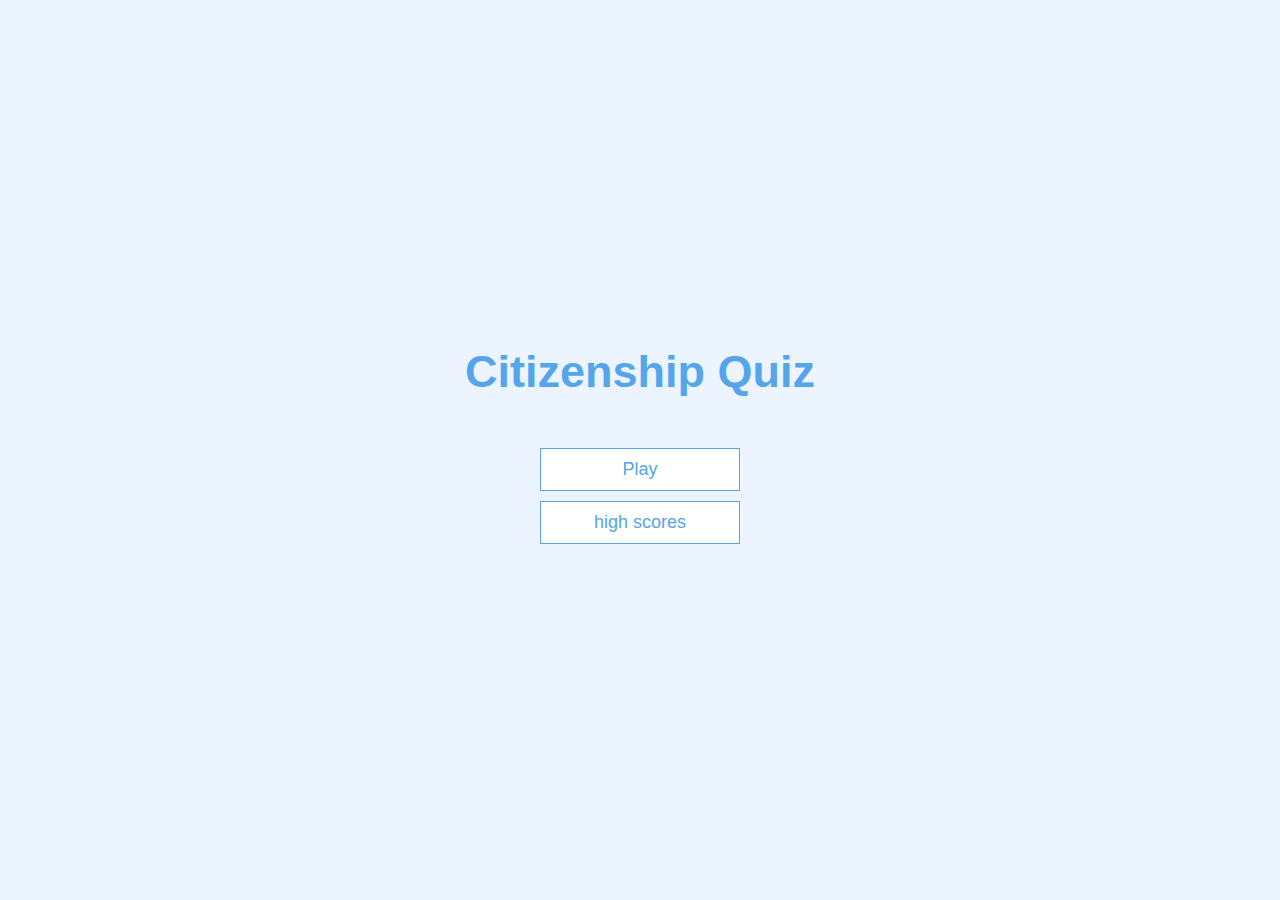
<file: index.html>
<!DOCTYPE html>
<html lang="en">
<head>
    <meta charset="UTF-8">
    <meta name="viewport" content="width=device-width, initial-scale=1.0">
    <title>Quiz</title>
    <link rel="stylesheet" href="app.css">
</head>
<body>
    <div class="container">
        <div id="home" class="flex-center flex-column">
            <h1>Citizenship Quiz</h1>
            <a class="btn" href="/game.html">Play</a>
            <a class="btn" href="/highscores.html">high scores</a>
        </div>
    </div>
</body>
</html>
</file>
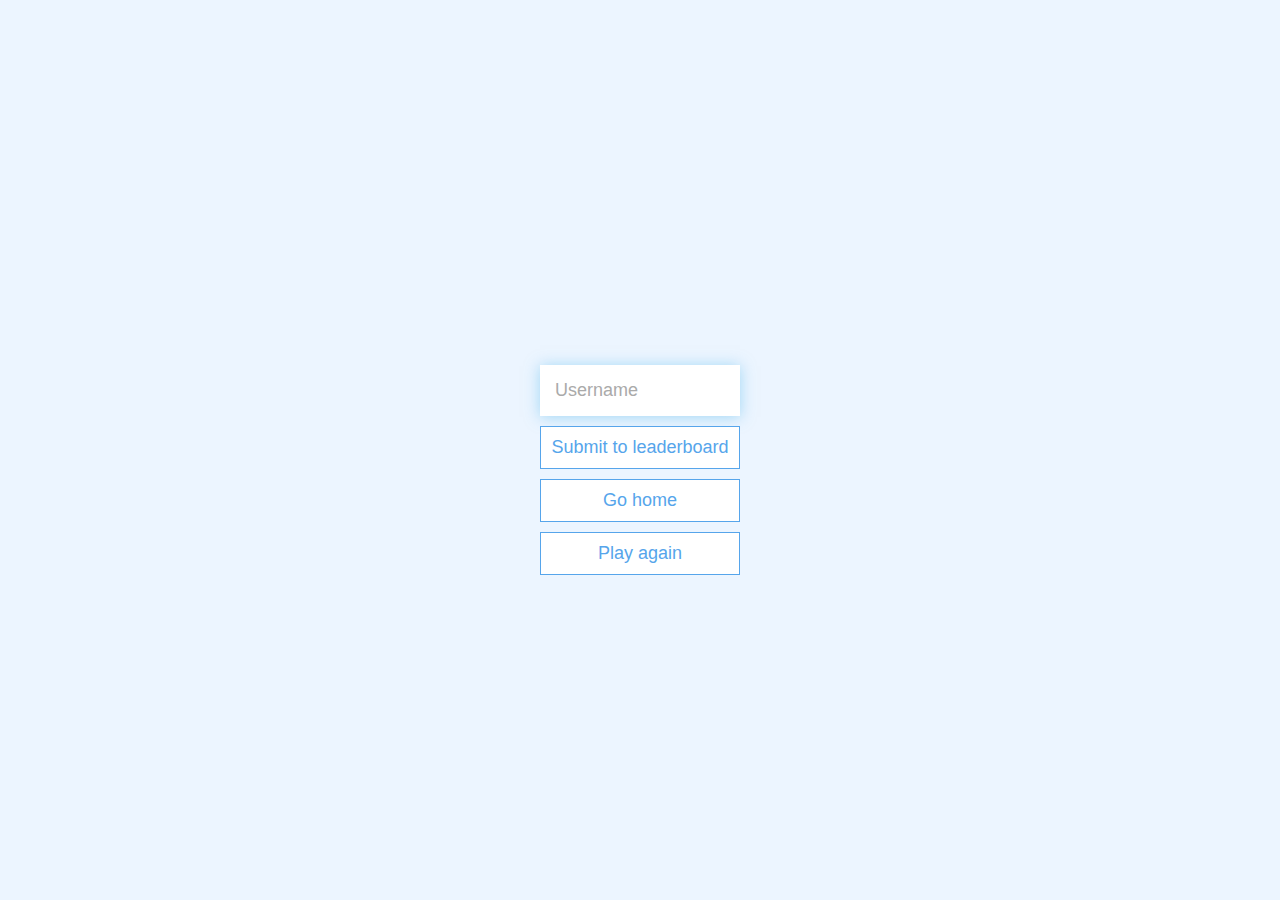
<file: end.html>
<!DOCTYPE html>
<html lang="en">
<head>
    <meta charset="UTF-8">
    <meta name="viewport" content="width=device-width, initial-scale=1.0">
    <title>Congrates!</title>
    <link rel="stylesheet" href="app.css">
</head>
<body>
    <div class="container">
        <div class="flex-center flex-column">
            <h1 id="finalScore">0</h1>
                <form>
                    <input type="text" id="username" name="Username" placeholder="Username">
                    <button class="btn" id="saveScoreBtn" onclick="saveHighScore(event)" disabled>Submit to leaderboard</button>
                </form>
                <a class="btn">Go home</a>
                <a class="btn">Play again</a>
        </div>
    </div>
</body>
<script src="end.js"></script>
</html>
</file>
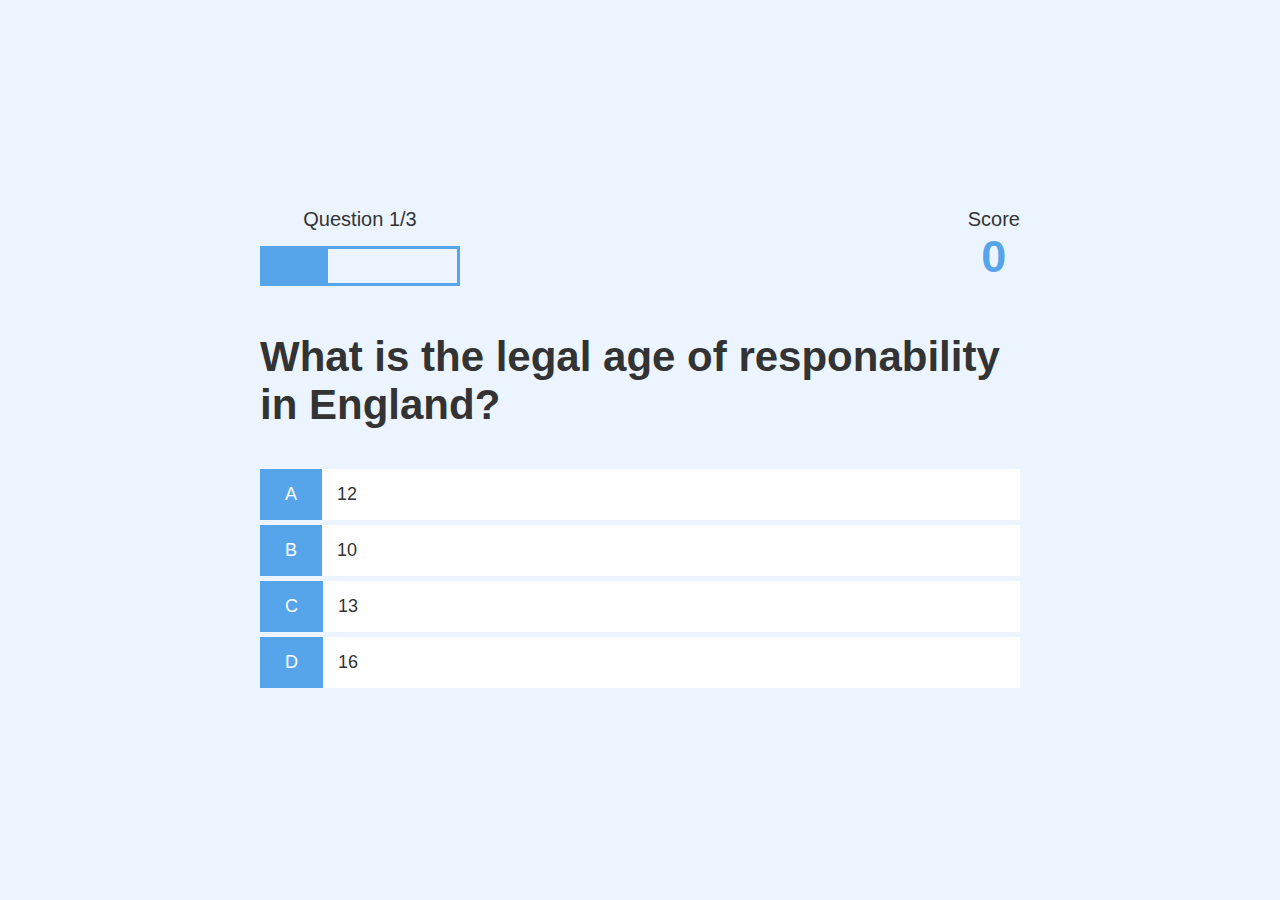
<file: game.html>
<!DOCTYPE html>
<html lang="en">
  <head>
    <meta charset="UTF-8" />
    <meta name="viewport" content="width=device-width, initial-scale=1.0" />
    <meta http-equiv="X-UA-Compatible" content="ie=edge" />
    <title>Quick Quiz - Play</title>
    <link rel="stylesheet" href="app.css" />
    <link rel="stylesheet" href="game.css" />
  </head>
  <body>
    <div class="container">
      <div id="game" class="justify-center flex-column">
        <div id="hud">
            <div id="hud-item">
                <p id="progressText" class="hud-prefix">question</p>
                <div id="progressBar">

                    <div id="progress-Bar-Full"></div>

                </div>
                
            </div>
            <div id="hud-item">
                <p class="hud-prefix">Score</p>
                <h1 class="hud-main-text" id="score">0</h1>
            </div>
        </div>
        <h2 id="question">What is the answer to this questions?</h2>
        <div class="choice-container">
          <p class="choice-prefix">A</p>
          <p class="choice-text" data-number="1">Choice 1</p>
        </div>
        <div class="choice-container">
          <p class="choice-prefix">B</p>
          <p class="choice-text" data-number="2">Choice 2</p>
        </div>
        <div class="choice-container">
          <p class="choice-prefix">C</p>
          <p class="choice-text" data-number="3">Choice 3</p>
        </div>
        <div class="choice-container">
          <p class="choice-prefix">D</p>
          <p class="choice-text" data-number="4">Choice 4</p>
        </div>
      </div>
    </div>
    <script src="game.js"></script>
  </body>
</html>
</file>
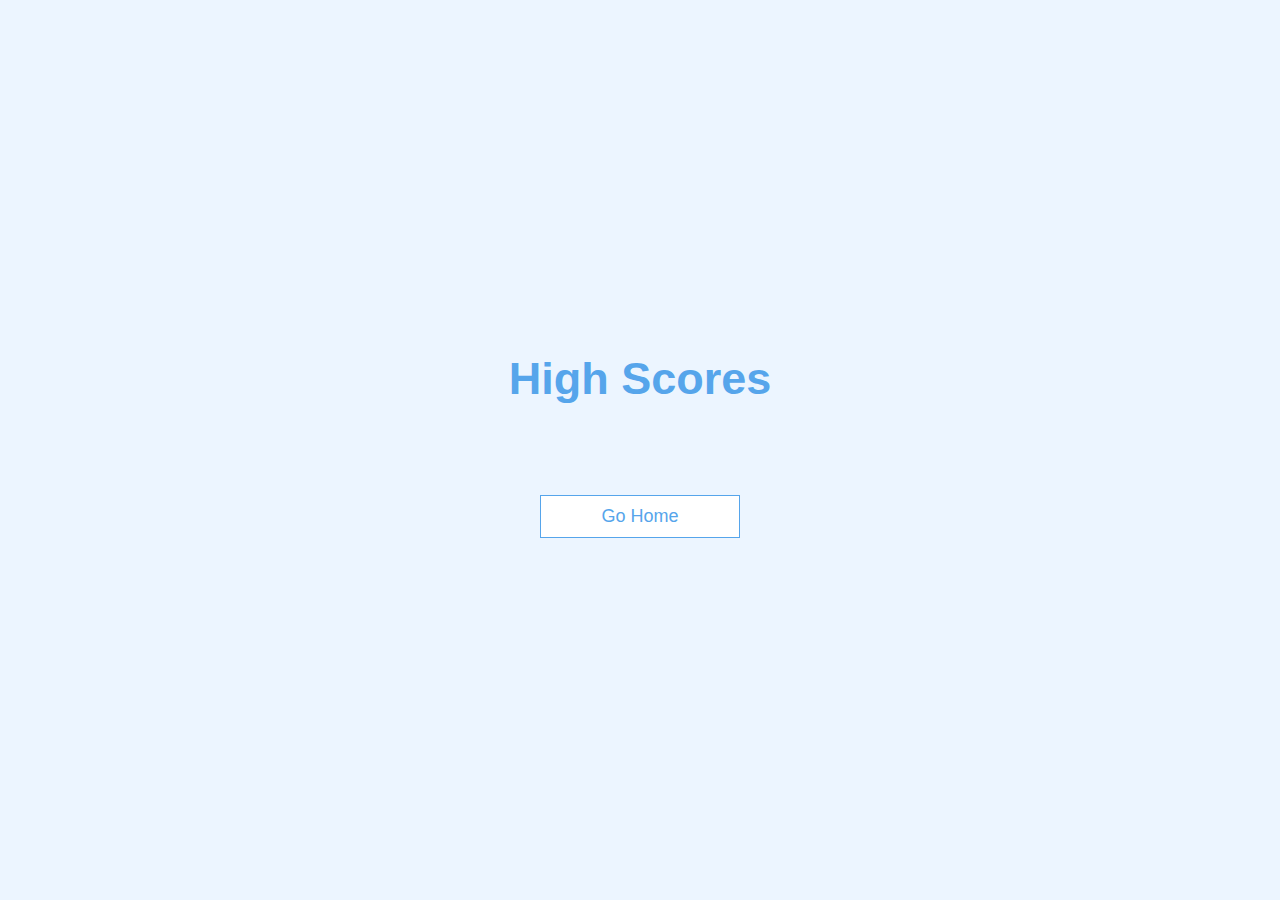
<file: highScores.html>
<!DOCTYPE html>
<html lang="en">
  <head>
    <meta charset="UTF-8" />
    <meta name="viewport" content="width=device-width, initial-scale=1.0" />
    <meta http-equiv="X-UA-Compatible" content="ie=edge" />
    <title>High Scores</title>
    <link rel="stylesheet" href="app.css" />
    <link rel="stylesheet" href="highScore.css" />
  </head>
  <body>
    <div class="container">
      <div id="highScores" class="flex-center flex-column">
        <h1 id="finalScore">High Scores</h1>
        <ul id="highScoresList"></ul>
        <a class="btn" href="/">Go Home</a>
      </div>
    </div>
    <script src="highScore.js"></script>
  </body>
</html>
</file>
<file: app.css>
:root {
    background-color: #ecf5ff;
    font-size: 62.5%;
}

* {
    box-sizing: border-box;
    font-family: Arial, Helvetica, sans-serif;
    margin: 0%;
    padding: 0%;
    color: #333;
}

h1,h2,h3,h4 {
    margin-bottom: 1rem;
}

h1 {
    font-size: 4.5rem;
    color: #56a5eb;
    margin-bottom: 5rem;
}

h1 > span {
    font-size: 2.4rem;
    font-weight: 500;

}

h2 {
    font-size: 4.2rem;
    margin-bottom: 4rem;
    font-weight: 700;
}

h3 {
    font-size: 2.8rem;
    font-weight: 500;
}

/* utilites */

.container {
    width: 100vw;
    height: 100vh;
    display: flex;
    justify-content: center;
    align-items: center;
    max-width: 80rem;
    margin: 0 auto;
    padding: 2rem;
}

.container > * {
    width: 100%;
}

.flex-column {
    display: flex;
    flex-direction: column;
}

.flex-center {
    justify-content: center;
    align-items: center;
}

.justify-center {
    justify-content: center;
}

.text-center {
    text-align: center;
}

.hidden {
    display: none;
}

/* buttons */

.btn {
    font-size: 1.8rem;
    padding: 1rem 0;
    width: 20rem;
    text-align: center;
    border: 0.1rem solid #56a5eb;
    margin-bottom: 1rem;
    text-decoration: none;
    color: #56a5eb;
    background-color: white;
}

.btn:hover {
    cursor: pointer;
    box-shadow: 0 0.4rem 1.4rem 0 rgba(86, 185, 235, 0.5);
    transform: translate(-0.1rem);
    transition: transform 150ms;
}

.btn[disabled]:hover {
    cursor: not-allowed;
    box-shadow: none;
    transform: none;
}

form {
    width: 100%;
    display: flex;
    flex-direction: column;
    align-items: center;
}

input {
    margin-bottom: 1rem;
    width: 20rem;
    padding: 1.5rem;
    font-size: 1.8rem;
    border: none;
    box-shadow: 0 0.1rem 1.4rem 0 rgba(86, 185, 235, 0.5);
}

input::placeholder {
    color: #aaa;
}
</file>
<file: game.css>
.choice-container {
    display: flex;
    margin-bottom: 0.5rem;
    width: 100%;
    font-size: 1.8rem;
    border: 0.1rem solid rgba(86, 165, 235, 0.25a);
    background-color: white;
}

.choice-prefix {
    padding: 1.5rem 2.5rem;
    background-color: #56a5eb;
    color: white;
}

.choice-text {
    padding: 1.5rem;
    width: 100%;
}

.choice-container:hover {
    cursor: pointer;
    box-shadow: 0 0.4rem 1.4rem 0 rgba(86, 185, 235, 0.5);
    transform: translate(-0.1rem);
    transition: transform 150ms;
}

.correct {
    background-color: #28a745;
}

.incorrect {
    background-color: #dc3545;
}

/* HUD */

#hud {
    display: flex;
    justify-content: space-between;
}

.hud-prefix {
    text-align: center;
    font-size: 2rem;
}

.hud-main-text {
    text-align: center;
}

#progressBar {
    width: 20rem;
    height: 4rem;
    border: 0.3rem solid #56a5eb;
    margin-top: 1.5rem;
}

#progress-Bar-Full {
    height: 3.4rem;
    background-color: #56a5eb;
    width: 0%;
}
</file>
<file: highScore.css>
#highScoresList {
  list-style: none;
  padding-left: 0;
  margin-bottom: 4rem;
}

.high-score {
  font-size: 2.8rem;
  margin-bottom: 0.5rem;
}

.high-score:hover {
  transform: scale(1.025);
}
</file>
